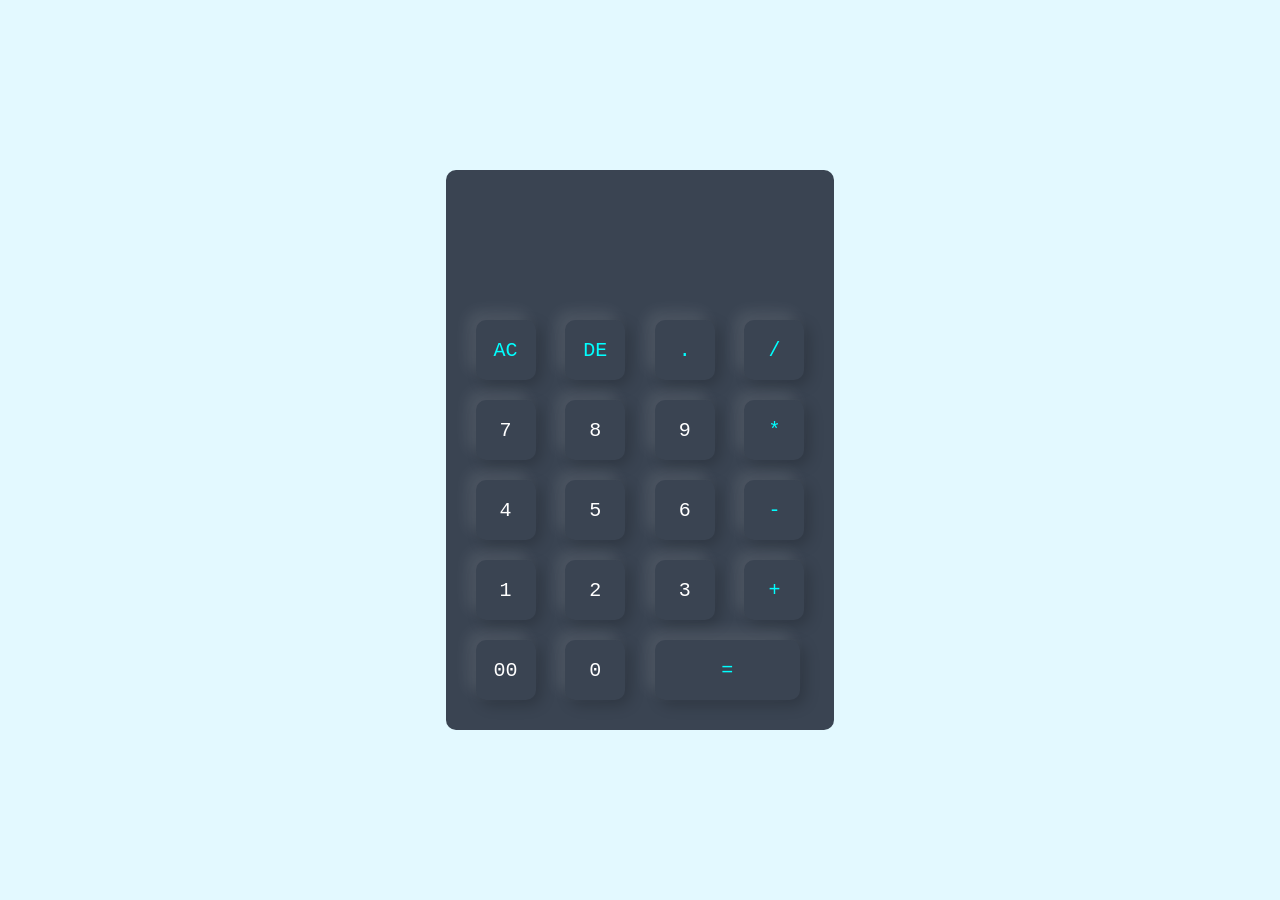
<file: calculator/index.html>
<!DOCTYPE html>
<html lang="en">
<head>
    <meta charset="UTF-8">
    <meta http-equiv="X-UA-Compatible" content="IE=edge">
    <meta name="viewport" content="width=device-width, initial-scale=1.0">
    <title>Cal using js</title>
    <link rel="stylesheet" href="style.css">

</head>
<body>
    <div class="container">
        <div class="calculator">
            <form >
                <div class="display">
                    <input type="text" name="display">

                </div>
                <div>
                    <input type="button" value="AC" onclick="display.value = '' " class="operator">
                    <input type="button" value="DE" onclick="display.value = display.value.toString().slice(0,-1)" class="operator">
                    <input type="button" value="." onclick="display.value += '.' " class="operator">
                    <input type="button" value="/" onclick="display.value += '/' " class="operator">
                </div>
                <div>
                    <input type="button" value="7" onclick="display.value += '7' ">
                    <input type="button" value="8" onclick="display.value += '8' ">
                    <input type="button" value="9" onclick="display.value += '9' ">
                    <input type="button" value="*" onclick="display.value += '*' " class="operator">
                </div>
                <div>
                    <input type="button" value="4" onclick="display.value += '4' ">
                    <input type="button" value="5" onclick="display.value += '5' ">
                    <input type="button" value="6" onclick="display.value += '6' ">
                    <input type="button" value="-" onclick="display.value += '-' " class="operator">
                </div>
                <div>
                    <input type="button" value="1" onclick="display.value += '1' ">
                    <input type="button" value="2" onclick="display.value += '2' ">
                    <input type="button" value="3" onclick="display.value += '3' ">
                    <input type="button" value="+" onclick="display.value += '+' " class="operator">
                </div>
                <div>
                    <input type="button" value="00" onclick="display.value += '00' ">
                    <input type="button" value="0" onclick="display.value += '0' ">
                    <input type="button" value="=" onclick="display.value = eval(display.value)" class="equal operator">
                    
                </div>
            </form>
        </div>
    </div>
</body>
</html>
</file>
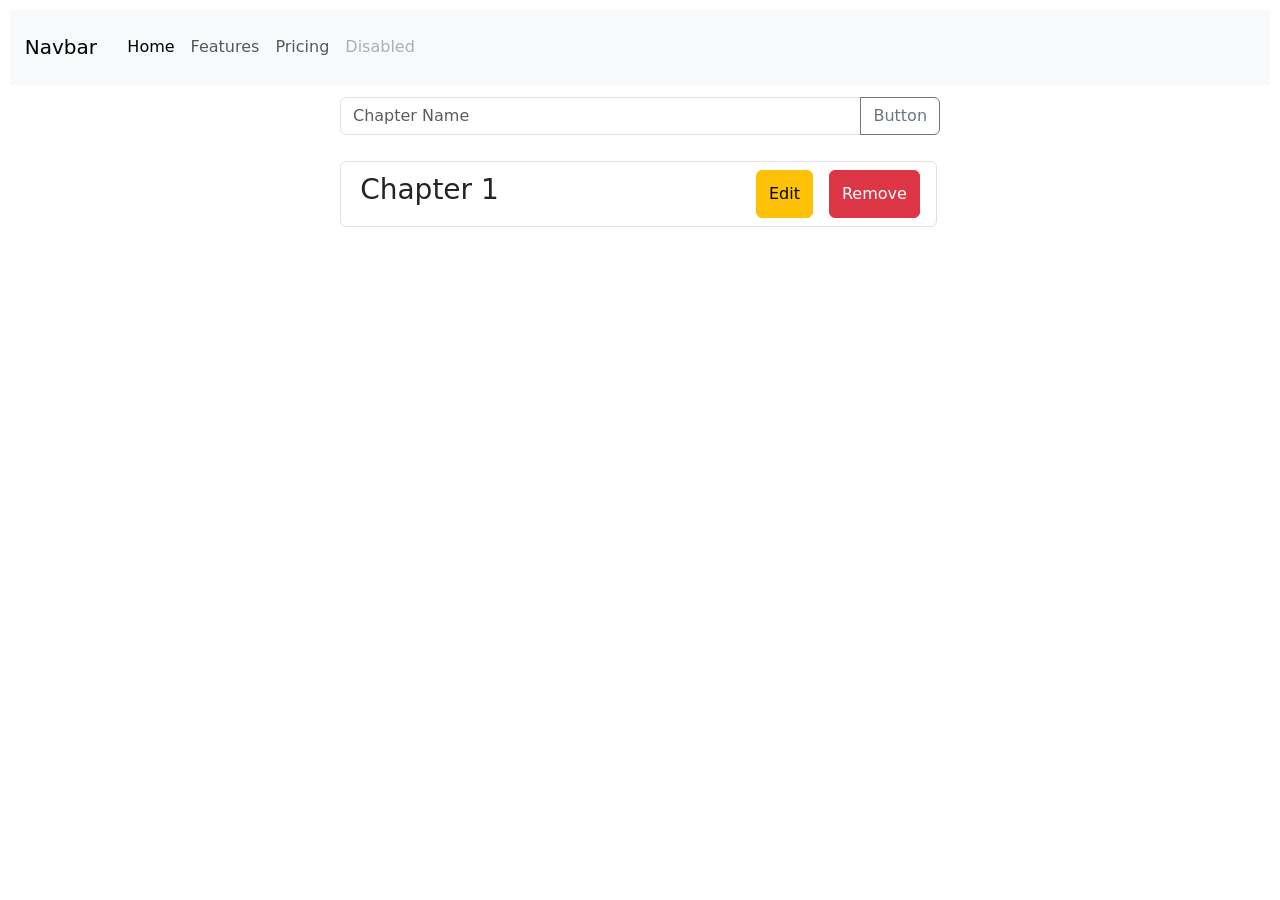
<file: Crud app/index.html>
<!DOCTYPE html>
<html lang="en">

<head>
    <meta charset="UTF-8">
    <meta name="viewport" content="width=device-width, initial-scale=1.0">
    <link href="https://cdn.jsdelivr.net/npm/bootstrap@5.0.2/dist/css/bootstrap.min.css" rel="stylesheet"
        integrity="sha384-EVSTQN3/azprG1Anm3QDgpJLIm9Nao0Yz1ztcQTwFspd3yD65VohhpuuCOmLASjC" crossorigin="anonymous">
    <style>
        * {
            padding: 0.25vw;
        }
    </style>
    <title>CRUD OPERATION</title>
</head>

<body>
    <!--   C - CREATE 
            R - READ
            U - UPDATE 
            D - DELETE  -->

    <header>
        <nav class="navbar navbar-expand-lg navbar-light bg-light">
            <div class="container-fluid">
                <a class="navbar-brand" href="#">Navbar</a>
                <button class="navbar-toggler" type="button" data-bs-toggle="collapse"
                    data-bs-target="#navbarNavAltMarkup" aria-controls="navbarNavAltMarkup" aria-expanded="false"
                    aria-label="Toggle navigation">
                    <span class="navbar-toggler-icon"></span>
                </button>
                <div class="collapse navbar-collapse" id="navbarNavAltMarkup">
                    <div class="navbar-nav">
                        <a class="nav-link active" aria-current="page" href="#">Home</a>
                        <a class="nav-link" href="#">Features</a>
                        <a class="nav-link" href="#">Pricing</a>
                        <a class="nav-link disabled" href="#" tabindex="-1" aria-disabled="true">Disabled</a>
                    </div>
                </div>
            </div>
        </nav>
    </header>
    <main>
        <div class="container col-6">
            <div class="input-group mb-3">
                <input type="text" class="form-control" placeholder="Chapter Name" aria-label="Recipient's username"
                    aria-describedby="button-addon2">
                <button id="add_btn" class="btn btn-outline-secondary" type="button" id="button-addon2">Button</button>
            </div>
            <div id="list">
                <ul id="parentList" class="list-group">
                    <li class="list-group-item d-flex justify-content-between">
                        <h3 class="flex-grow-1">Chapter 1</h3>
                        <button id="edit_btn" class="btn btn-warning mx-3" onclick="editChapter(this)"">Edit</button>
                        <button id=" remove_btn" class="btn btn-danger" onclick="removeChapter(this)">Remove</button>

                    </li>

                    <!-- <li class="list-group-item">A second item</li>
                    <li class="list-group-item">A third item</li>
                    <li class="list-group-item">A fourth item</li>
                    <li class="list-group-item">And a fifth one</li> -->
                </ul>
            </div>

        </div>


    </main>

    <script>
        let addBtn = document.getElementById('add_btn')
        addBtn.addEventListener('click', addChapter)
        let parentList = document.getElementById('parentList')
        function addChapter(e) {
            if (parentList.children[0].className == "emptyMsg") {
                parentList.children[0].remove()
            }

            let currentBtn = e.currentTarget
            let currentInput = currentBtn.previousElementSibling
            console.log(currentInput.value)
            let currentChapterName = currentInput.value

            let newLi = document.createElement('li')
            //newLi.classList.add('list-group-item')
            newLi.className = "list-group-item d-flex justify-content-between"
            newLi.innerHTML = `<h3 class="flex-grow-1"> ${currentChapterName} </h3> 
                        <button id="edit_btn" class="btn btn-warning mx-3">Edit</button>
                        <button id="remove_btn" class="btn btn-danger" onclick="removeChapter(this)">Remove</button>`

            // let parentList = document.getElementById('parentList')
            parentList.appendChild(newLi)


        }

        let removeBtn = document.getElementById('remove_btn')
        removeBtn.addEventListener('click', removeChapter)
        function removeChapter(currElement) {
            currElement.parentElement.remove()
            // let removeLi = document.removeChild('parentList')
            if (parentList.children.length <= 0) {
                let newEmptyMsg = document.createElement("h3")
                newEmptyMsg.classList.add("emptyMsg")
                newEmptyMsg.textContent = "Nothing is here , please add something"
                parentList.appendChild(newEmptyMsg)

            }

        }

        function editChapter(currElement) {
            if (currElement.textContent == "Done") {
                    currElement.textContent = "Edit"
                    let currentChapterName = currElement.previousElementSibling.value
                    let currHeading  = document.createElement("h3")
                    currHeading.className = "flex-grow-1"
                    currHeading.textContent = currentChapterName
                    currElement.parentElement.replaceChild(currHeading, currElement.previousElementSibling)


            } else {
                currElement.textContent = "Done"

                let currentChapterName = currElement.previousElementSibling.textContent
                let currInput = document.createElement('input')
                currInput.type = "text"
                currInput.placeholder = "ChapterName"
                currInput.className = "form-control"
                currInput.value = currentChapterName

                currElement.parentElement.replaceChild(currInput, currElement.previousElementSibling)
            }


        }


    </script>
</body>

</html>
</file>
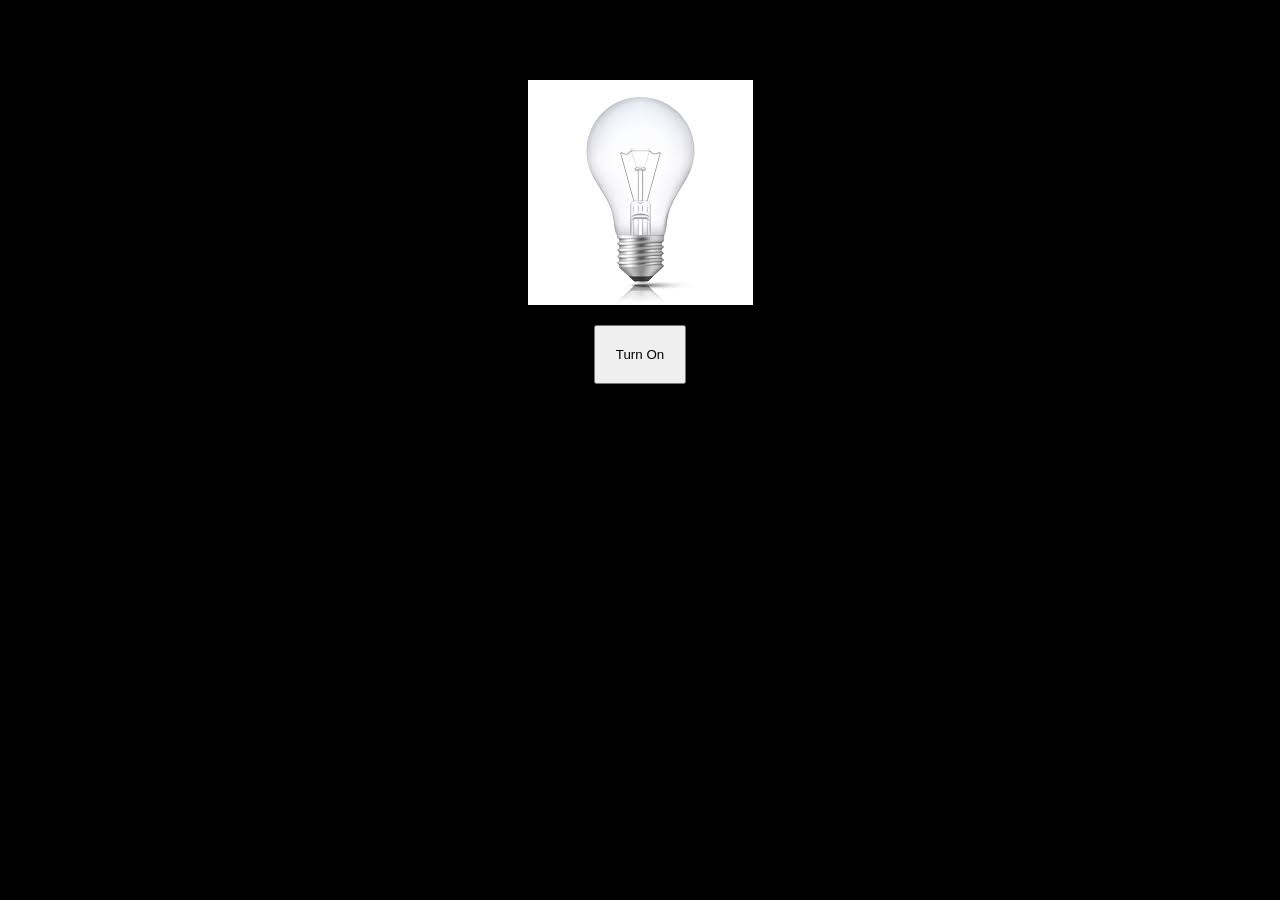
<file: switch bulb/index.html>
<!DOCTYPE html>
<html lang="en">
<head>
    <meta charset="UTF-8">
    <meta name="viewport" content="width=device-width, initial-scale=1.0">
    <title>Switching bulb</title>
    <style>
        *{
            display: block;
            margin-left: auto;
            margin-right: auto;

        }
    </style>
</head>
<body style="background-color: black;">
    
        <img id="bulb" src="switched off.jpeg" alt="">
        <button id="toggleBtn" style="padding: 20px; margin-top: 20px;">Turn On</button>


    <script>
        let btn = document.getElementById('toggleBtn')
        let bulb = document.getElementById('bulb')

        btn.addEventListener('click',toggleBulb)
        function toggleBulb(e){
            if(btn.textContent.includes('On')){
                bulb.src = "switched on.jpeg"
                btn.textContent = "Turn off"
            }else{
                bulb.src = "switched off.jpeg"
                btn.textContent = "Turn on"
            }
          
        }
    </script>
</body>
</html>
</file>
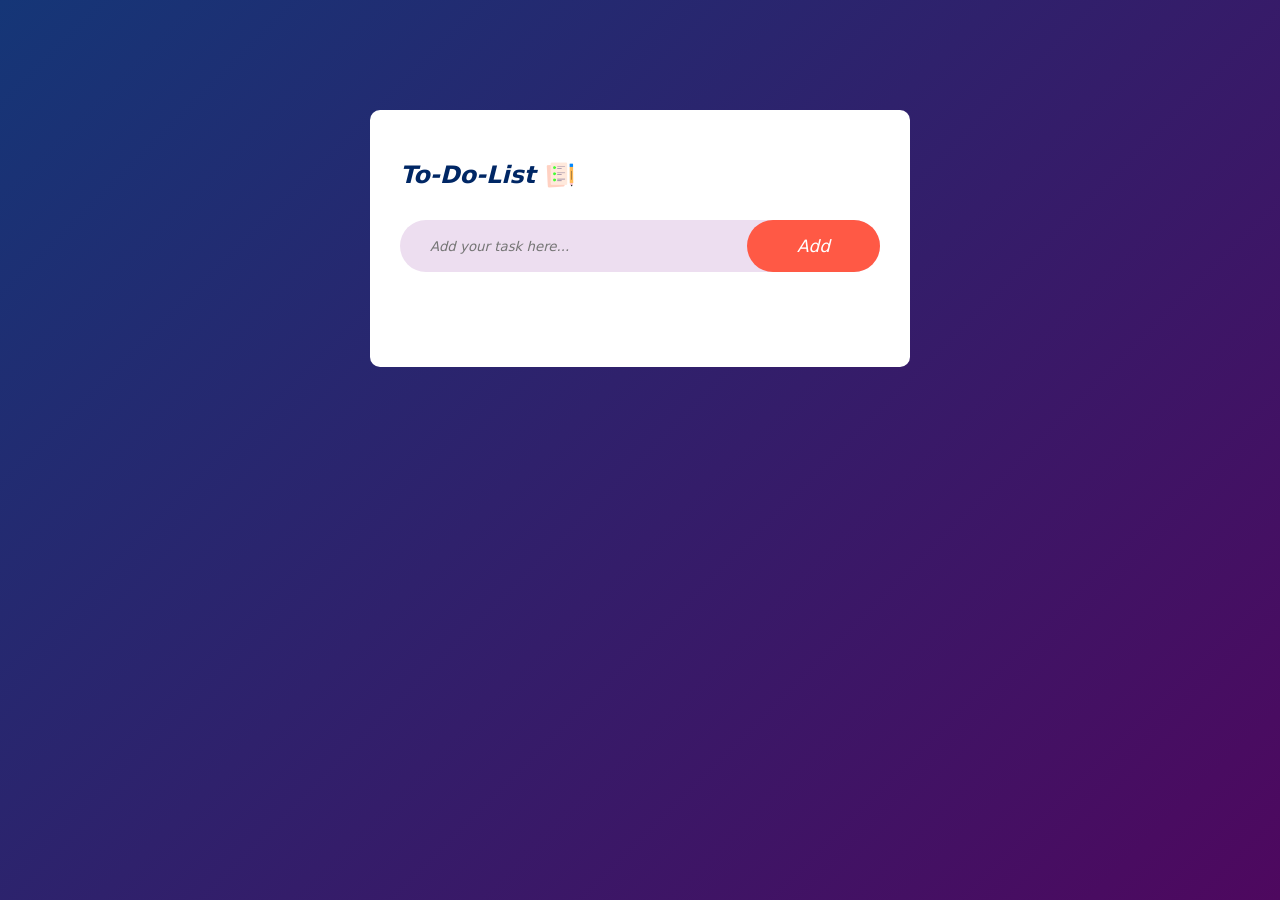
<file: To-Do-List/index.html>
<!DOCTYPE html>
<html lang="en">

<head>
    <meta charset="UTF-8">
    <meta http-equiv="X-UA-Compatible" content="IE=edge">
    <meta name="viewport" content="width=device-width, initial-scale=1.0">
    <title>To Do List</title>
    <link rel="stylesheet" href="style.css">

</head>

<body>
    <div class="container">
        <div class="todo-app">
            <h2>To-Do-List <img src="images/icon.png" alt="xxx"></h2>
            <div class="row">
                <input type="text" id="input-box" placeholder="Add your task here...">
                <button onclick="addTask()"> Add </button>
            </div>
            <ul id="list-container">

                <!-- <li class="checked">Task 1</li>
              <li>Task 2</li>
              <li>Task 3</li> -->
            </ul>
        </div>
    </div>

</body>
<script src="script.js"></script>

</html>
</file>
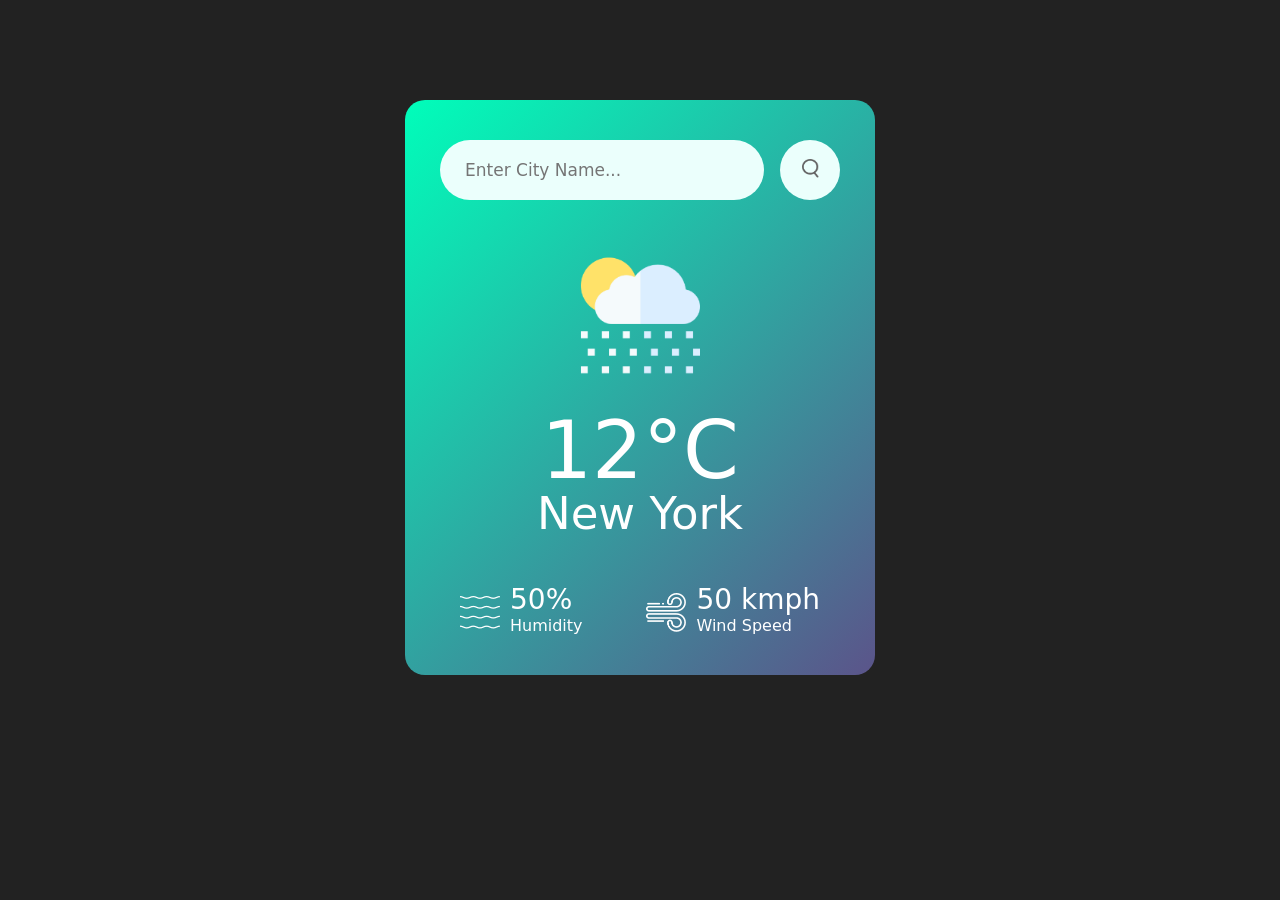
<file: Weather App/index.html>
<!DOCTYPE html>
<html lang="en">

<head>
    <meta charset="UTF-8">
    <meta http-equiv="X-UA-Compatible" content="IE=edge">
    <meta name="viewport" content="width=device-width, initial-scale=1.0">
    <title>Weather App</title>
    <link rel="stylesheet" href="style.css">
</head>

<body>
    <div class="card">
        <div class="search">
            <input type="text" placeholder="Enter City Name..." spellcheck="false">
            <button><img src="images/search.png"></button>
        </div>
        <div class="weather">
            <img src="images/rain.png" class="weather-icon">
            <h1 class="temp">12°C</h1>
            <h2 class="city">New York</h2>
            <div class="details">
                <div class="col">
                    <img src="images/humidity.png">
                    <div>
                        <p class="humidity">50%</p>
                        <p>Humidity</p>
                    </div>
                </div>
                <div class="col">
                    <img src="images/wind.png">
                    <div>
                        <p class="wind">50 kmph</p>
                        <p>Wind Speed</p>
                    </div>
                </div>
            </div>
        </div>

    </div>
</body>
<script>
    const apiKey = "013b94bd597ea3ad7484ebd0aea4f6d8"
    const apiUrl = "https://api.openweathermap.org/data/2.5/weather?&units=metric&q=";

    const searchBox = document.querySelector(".search input");
    const searchBtn = document.querySelector(".search button");
    const weatherIcon = document.querySelector(".weather-icon");

    async function checkWeather(city) {
        const response = await fetch(apiUrl + city + ` &appid=${apiKey}`);
        var data = await response.json();
        console.log(data);

        document.querySelector(".city").innerHTML = data.name;
        document.querySelector(".temp").innerHTML = Math.round(data.main.temp) + "°C";
        document.querySelector(".humidity").innerHTML = data.main.humidity + "%";
        document.querySelector(".wind").innerHTML = data.wind.speed + " Kmph";

        if (data.weather[0].main == "Clouds") {
            weatherIcon.src = "images/clouds.png";

        } else if (data.weather[0].main == "Clear") {
            weatherIcon.src = "images/clear.png";

        } else if (data.weather[0].main == "Drizzle") {
            weatherIcon.src = "images/drizzle.png";

        } else if (data.weather[0].main == "Mist") {
            weatherIcon.src = "images/mist.png";

        } else if (data.weather[0].main == "Rain") {
            weatherIcon.src = "images/rain.png";

        } else if (data.weather[0].main == "Snow") {
            weatherIcon.src = "images/snow.png";

        }
    }
    searchBtn.addEventListener("click", () => {
        checkWeather(searchBox.value);

    })


</script>

</html>
</file>
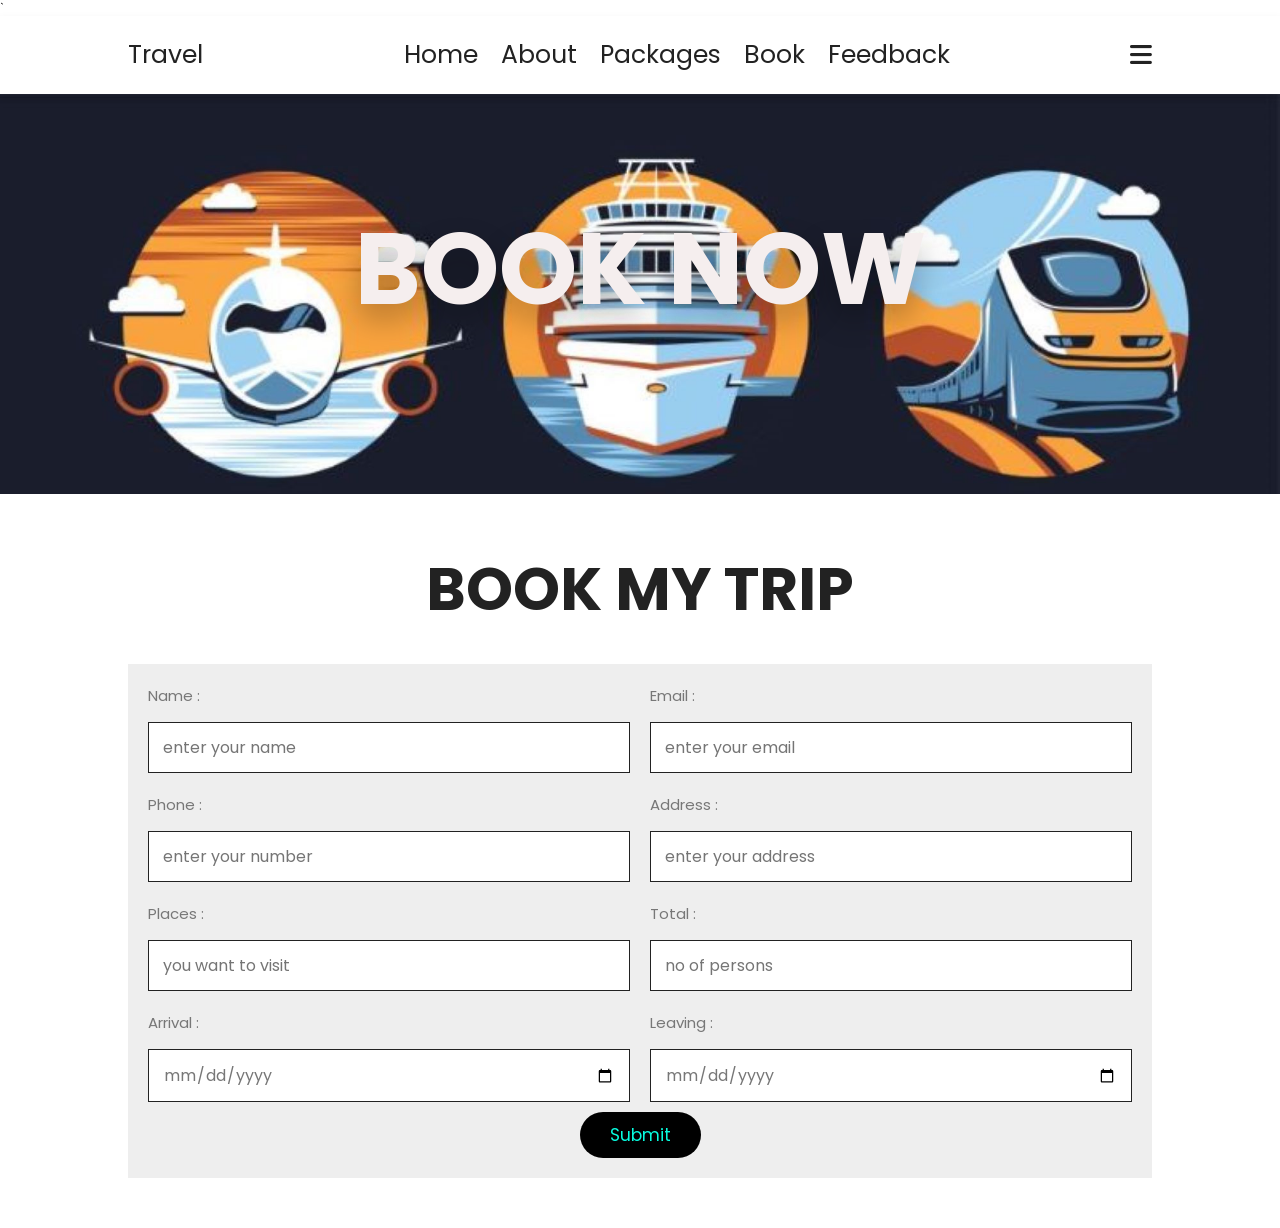
<file: GoGlobal/Goglobal-main/book.html>
<!DOCTYPE html>
<html lang="en">

<head>
    <meta charset="UTF-8">
    <meta http-equiv="X-UA-Compatible" content="IE=edge">
    <meta name="viewport" content="width=device-width, initial-scale=1.0">
    <title>book</title>
    <link rel="stylesheet" href="https://cdn.jsdelivr.net/npm/swiper@8/swiper-bundle.min.css" />

    <link rel="stylesheet" href="https://cdnjs.cloudflare.com/ajax/libs/font-awesome/6.2.0/css/all.min.css">
    <link rel="stylesheet" href="css/style.css">

</head>`

<body>
    <section class="header">

        <a href="home.html" class="logo">Travel</a>
        <nav class="navbar">
            <a href="home.html">home</a>
            <a href="about.html">about</a>
            <a href="packages.html">packages</a>
            <a href="book.html">book</a>
            <a href="feedback.html">feedback</a>
        </nav>
        <div id="menu-btn" class="fas fa-bars"></div>
    </section>
    <div class="heading" style="background:url(img/69.jpg) no-repeat">
        <h1>Book now</h1>
                
    </div>
    <section class="booking">

        <h1 class="heading-title">Book My Trip</h1>
        <form action="book_form.php" method="post" class="book-form">
        <div class="flex">
            <div class="inputBox">
                <span>name :</span>
                <input type="text" placeholder="enter your name" name="name" required>
            </div>
            <div class="inputBox">
                <span>email :</span>
                <input type="email" placeholder="enter your email" name="email" required>
            </div>
            <div class="inputBox">
                <span>phone :</span>
                <input type="number" placeholder="enter your number" name="phone" required>
            </div>
            <div class="inputBox">
                <span>address :</span>
                <input type="text" placeholder="enter your address" name="address">
            </div>
            <div class="inputBox">
                <span> places :</span>
                <input type="text" placeholder="you want to visit" name="location">
            </div>
            <div class="inputBox">
                <span>Total :</span>
                <input type="number" placeholder="no of persons" name="guests">
            </div>
            <div class="inputBox">
                <span>Arrival :</span>
                <input type="date"  name="Arrival">
            </div>
            <div class="inputBox">
                <span>Leaving :</span>
                <input type="date" name="Leaving">
            </div>
        </div>
       <div class="abcd"><input type="Submit" value="submit" class="btn" name="send"></div>


    </form>
    </section>


    <script src="https://cdn.jsdelivr.net/npm/swiper@8/swiper-bundle.min.js"></script>


    <script src="js/script.js"></script>

    
    </body>
    </html>
</file>
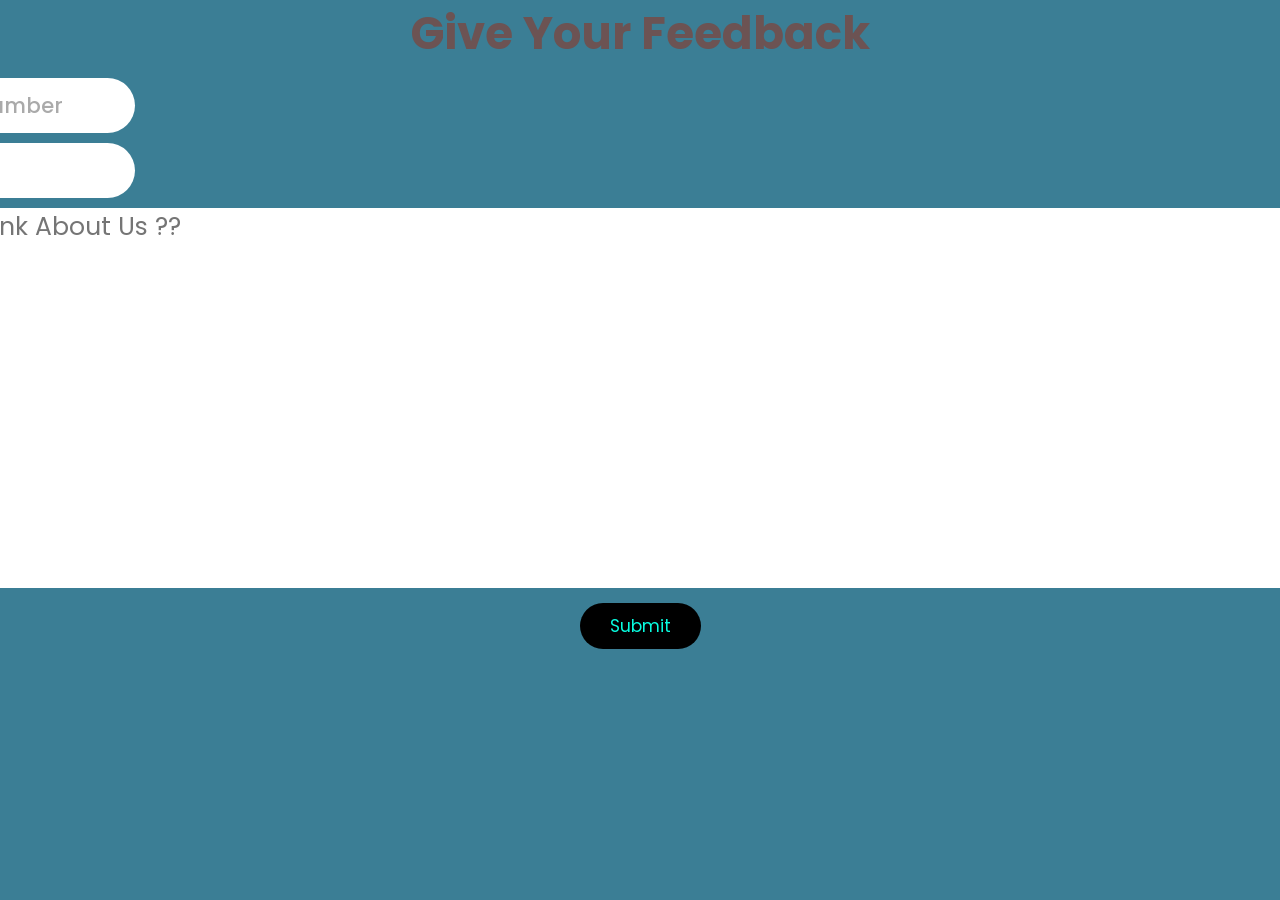
<file: GoGlobal/Goglobal-main/feedback.html>
<!DOCTYPE html>
<html lang="en">

<head>
    <meta charset="UTF-8">
    <meta http-equiv="X-UA-Compatible" content="IE=edge">
    <meta name="viewport" content="width=device-width, initial-scale=1.0">
    <title>home</title>
    <link rel="stylesheet" href="https://cdn.jsdelivr.net/npm/swiper@8/swiper-bundle.min.css" />

    <link rel="stylesheet" href="https://cdnjs.cloudflare.com/ajax/libs/font-awesome/6.2.0/css/all.min.css">
    <link rel="stylesheet" href="css/style.css">

</head>
<body1>
<div class="container1">
    <h1>give your feedback</h1>
<div class="feedback-co">
<div class="input-feild">
    <i class="fas fa-phone"></i>
    <input type="number" placeholder="contact number" name="phone">
</div>
<div class="input-feild">
    <i class="fas fa-envelope"></i>
    <input type = "email" placeholder = "email">
</div>


<textarea cols="75" rows="10" placeholder="What you think about us ??"></textarea>


<input type="submit" href="#" value= "submit" class="btn">
</div>
</div>
</body1>
</file>
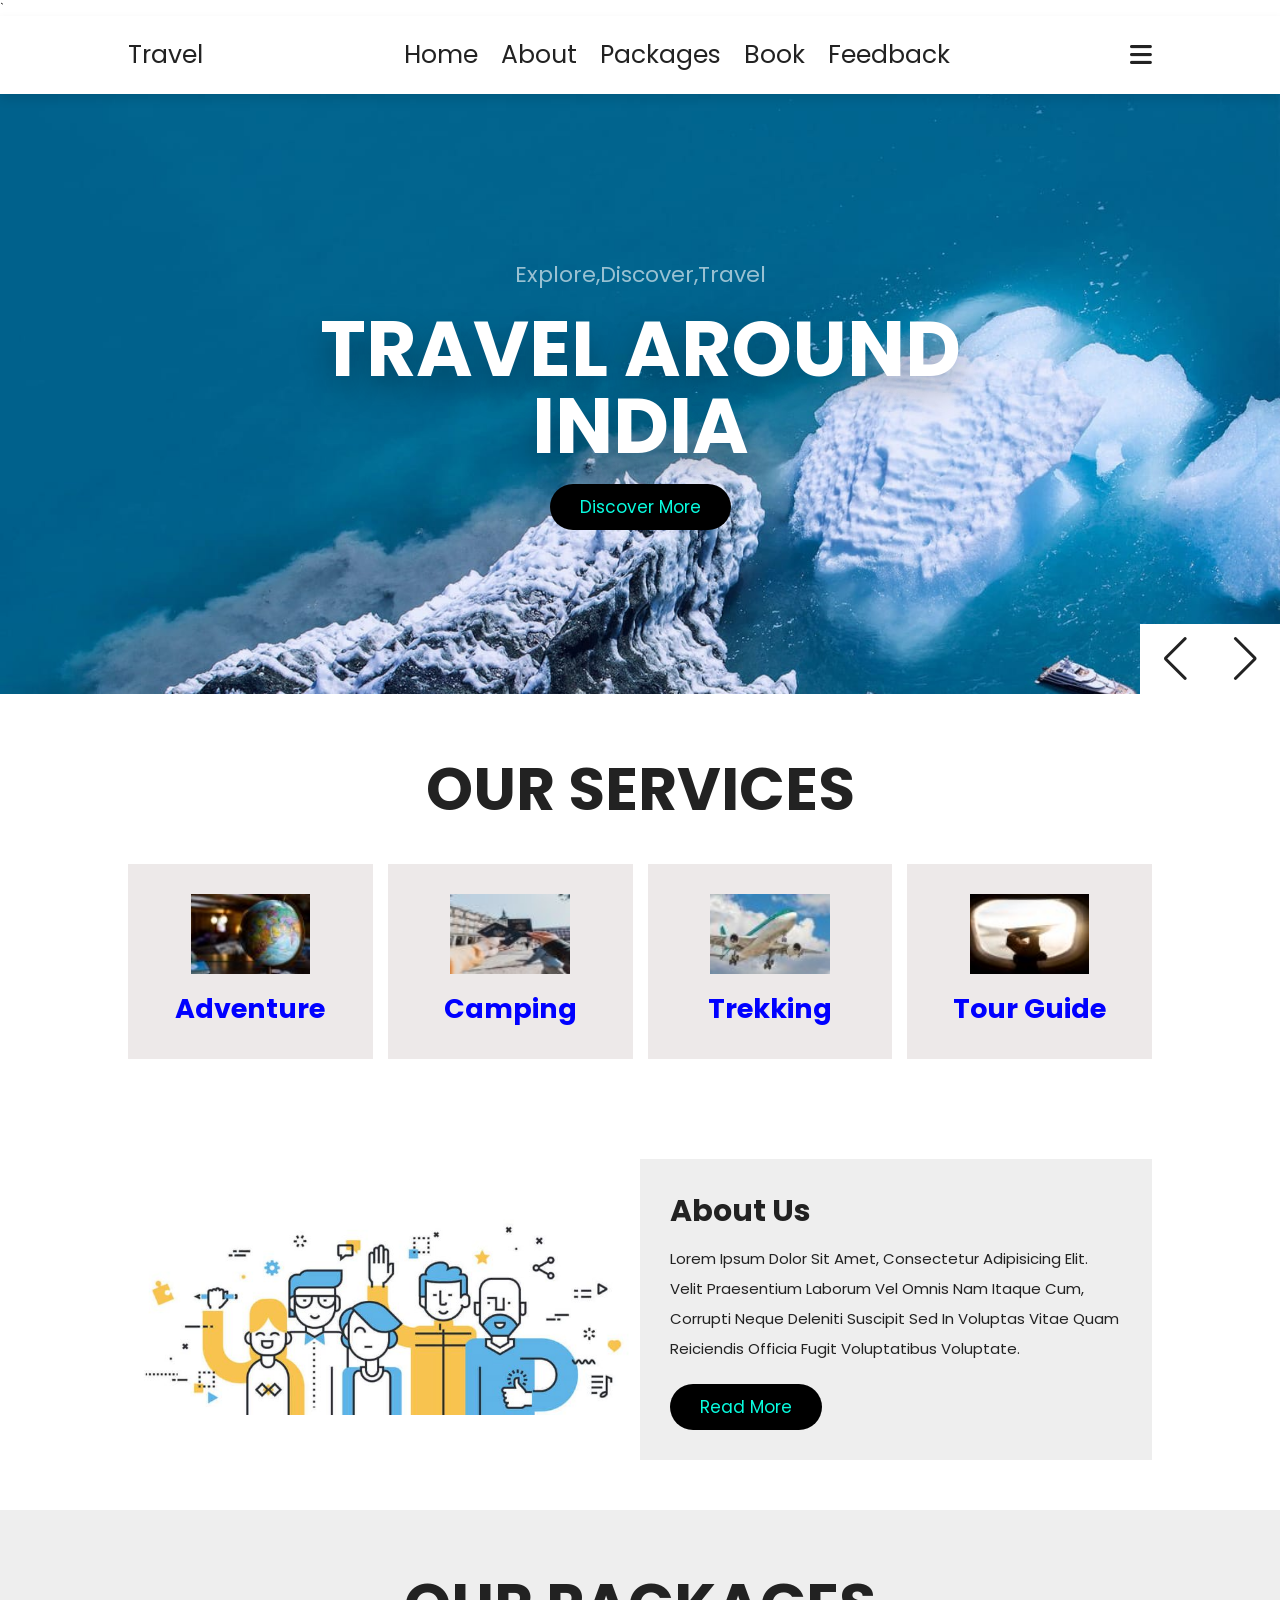
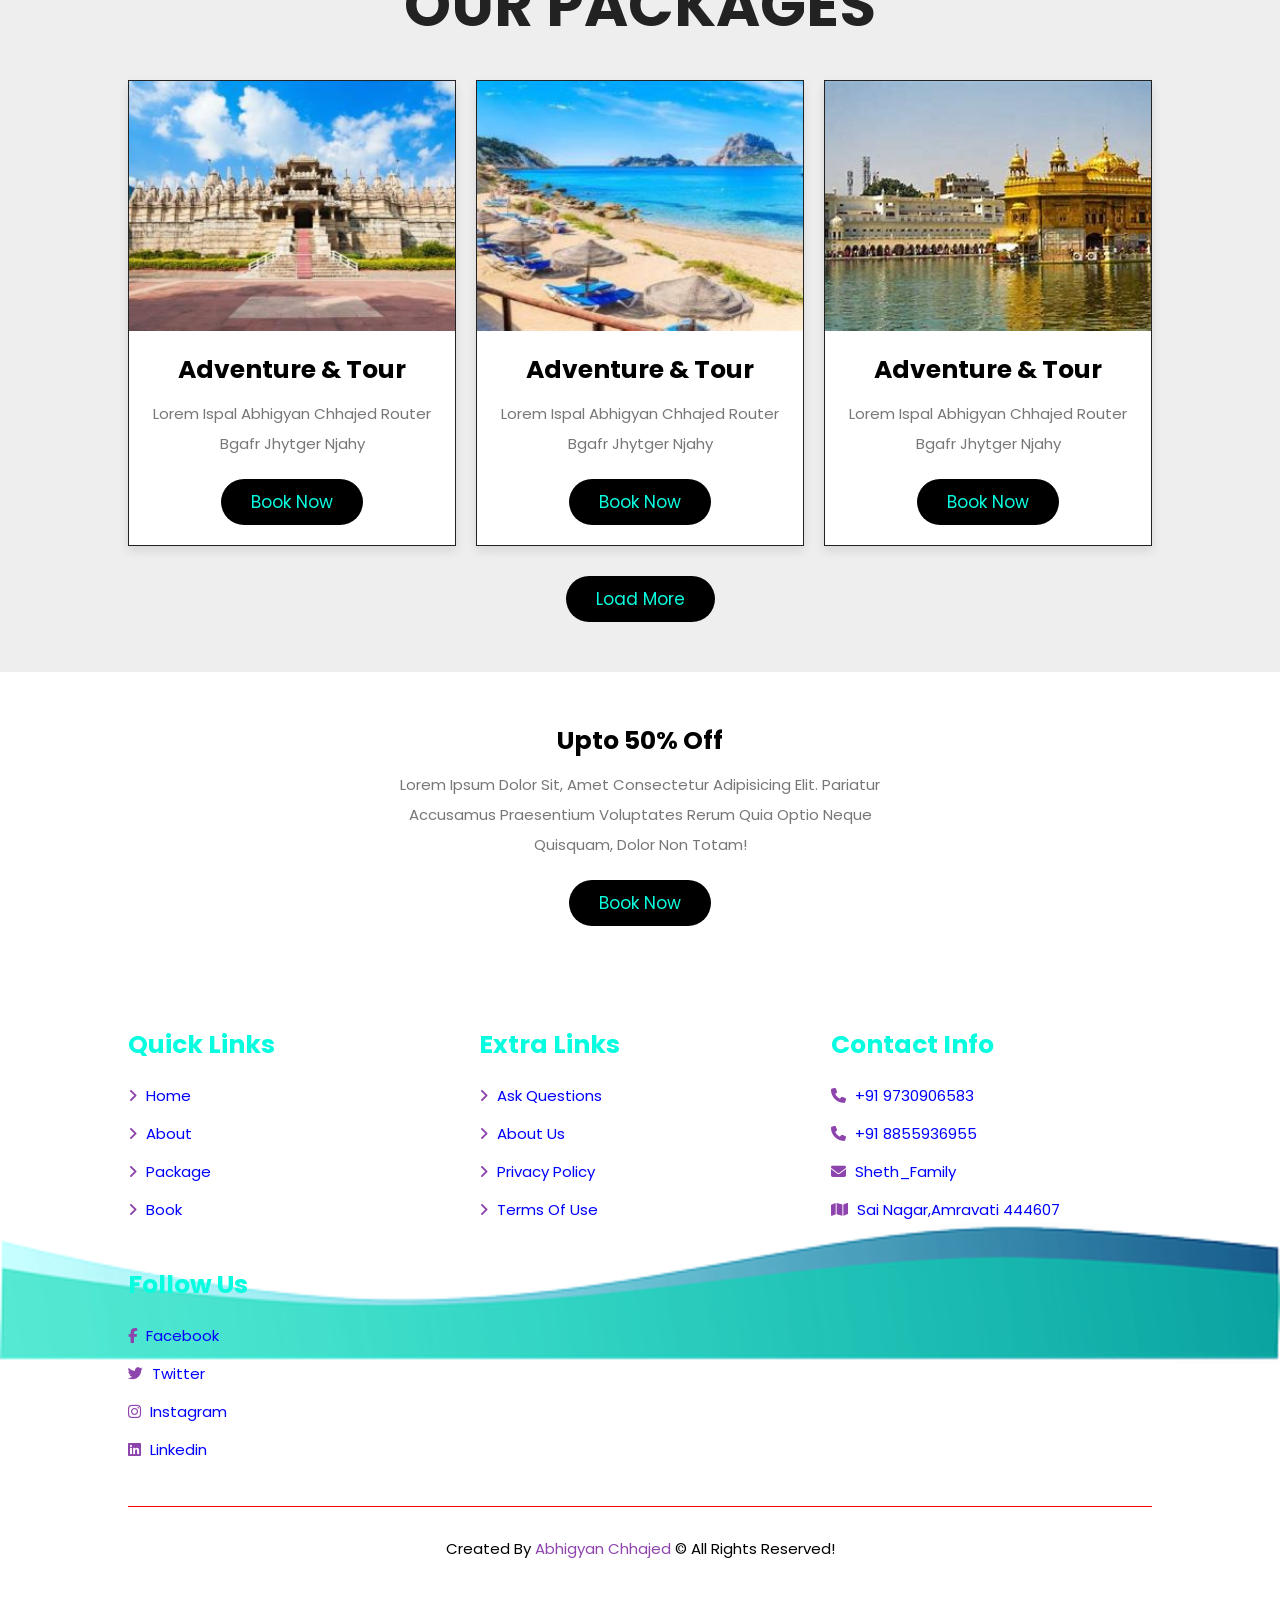
<file: GoGlobal/Goglobal-main/home.html>
<!DOCTYPE html>
<html lang="en">

<head>
    <meta charset="UTF-8">
    <meta http-equiv="X-UA-Compatible" content="IE=edge">
    <meta name="viewport" content="width=device-width, initial-scale=1.0">
    <title>home</title>
    <link rel="stylesheet" href="https://cdn.jsdelivr.net/npm/swiper@8/swiper-bundle.min.css" />

    <link rel="stylesheet" href="https://cdnjs.cloudflare.com/ajax/libs/font-awesome/6.2.0/css/all.min.css">
    <link rel="stylesheet" href="css/style.css">

</head>`

<body>
    <section class="header">

        <a href="home.html" class="logo">Travel</a>
        <nav class="navbar">
            <a href="home.html">home</a>
            <a href="about.html">about</a>
            <a href="packages.php">packages</a>
            <a href="book.html">book</a>
            <a href="feedback.html">feedback</a>
        </nav>
        <div id="menu-btn" class="fas fa-bars"></div>
    </section>

<section class="home">
    <div class=" swiper home-slider">
        <div class="swiper-wrapper">
            <div class="swiper-slide slide" style="background:url(img/101.jpg) no-repeat  ">
            <div class="content">
                <span>Explore,Discover,Travel</span>
                <h3>Travel Around India</h3>
                <a href="packages.html" class="btn">discover more</a>
            </div>
            </div>
            <div class="swiper-slide slide" style="background:url(img/100.jpg) no-repeat  ">
                <div class="content">
                    <span>Explore,Discover,Travel</span>
                    <h3>Discover new places</h3>
                    <a href="packages.html" class="btn">discover more</a>
                </div>
                </div>
                <div class="swiper-slide slide" style="background:url(img/102.jpg) no-repeat  ">
                    <div class="content">
                        <span>Explore,Discover,Travel</span>
                        <h3>Make your tour worthwhile</h3>
                        <a href="packages.html" class="btn">discover more</a>
                    </div>
                    </div>
        </div>
        <div class="swiper-button-next"></div>
      <div class="swiper-button-prev"></div>
    </div>
</section>


<section class="services">

<h1 class="heading-title">our services</h1>
<div class="box-container">
    <div class="box">
      <img src="img/70.jpg" alt="">
      <h3> adventure</h3> 
    </div>
    <div class="box">
        <img src="img/71.jpg" alt="">
        <h3> camping</h3> 
      </div>
      <div class="box">
        <img src="img/72.jpg" alt="">
        <h3>trekking</h3> 
      </div>
      <div class="box">
        <img src="img/73.jpg" alt="">
        <h3>tour guide</h3>       

      </div>
</div>
</section>


<section class="home-about">
    <div class="image">
        <img src="img/About-us1.jpg" alt="">

    </div>
    <div class="content">
        <h3>about us</h3>
        <p>Lorem ipsum dolor sit amet, consectetur adipisicing elit.
             Velit praesentium laborum vel omnis nam itaque cum, corrupti
              neque deleniti suscipit sed in voluptas vitae quam reiciendis 
              officia fugit voluptatibus voluptate.</p>
              <a href="about.html" class="btn">read more</a>
    </div>
</section>

<section class="home-packages">

    <h1 class="heading-title"> our packages </h1>
    

    <div class="box-container">
        <div class="box">
            <div class="image">
                <img src="img/200.jpg" alt="">
            </div>
            <div class="content">
                <h3>adventure & tour</h3>
                <p> lorem ispal abhigyan chhajed router bgafr jhytger njahy </p>
                <a href="book.html" class="btn">Book now</a>
            </div>
        </div>
        <div class="box">
            <div class="image">
                <img src="img/800.jpg" alt="">
            </div>
            <div class="content">
                <h3>adventure & tour</h3>
                <p> lorem ispal abhigyan chhajed router bgafr jhytger njahy </p>
                <a href="book.html" class="btn">Book now</a>
            </div>
        </div>
        <div class="box">
            <div class="image">
                <img src="img/500.jpg" alt="">
            </div>
            <div class="content">
                <h3>adventure & tour</h3>
                <p> lorem ispal abhigyan chhajed router bgafr jhytger njahy </p>
                <a href="book.html" class="btn">Book now</a>
            </div>
        </div>
    </div>
    <div class="load-more"> <a href="packages.html" class="btn">load more</a></div>                                                    

</section>

<section class="home-offer">
    <div class="content">
        <h1>upto 50% off</h1>
        <p>Lorem ipsum dolor sit, amet consectetur adipisicing elit. Pariatur accusamus 
            praesentium voluptates rerum quia optio neque quisquam, dolor non totam!</p>
            <a href="book.html" class="btn">Book now</a>
    </div>
</section>












<section class="footer">

<div class="box-container">

   <div class="box">
      <h3>quick links</h3>
      <a href="home.html"> <i class="fas fa-angle-right"></i> home</a>
      <a href="about.html"> <i class="fas fa-angle-right"></i> about</a>
      <a href="package.html"> <i class="fas fa-angle-right"></i> package</a>
      <a href="book.html"> <i class="fas fa-angle-right"></i> book</a>
   </div>

   <div class="box">
      <h3>extra links</h3>
      <a href="#"> <i class="fas fa-angle-right"></i> ask questions</a>
      <a href="#"> <i class="fas fa-angle-right"></i> about us</a>
      <a href="#"> <i class="fas fa-angle-right"></i> privacy policy</a>
      <a href="#"> <i class="fas fa-angle-right"></i> terms of use</a>
   </div>

   <div class="box">
      <h3>contact info</h3>
      <a href="#"> <i class="fas fa-phone"></i> +91 9730906583 </a>
      <a href="#"> <i class="fas fa-phone"></i> +91 8855936955</a>
      <a href="#"> <i class="fas fa-envelope"></i> Sheth_Family </a>
      <a href="#"> <i class="fas fa-map"></i> Sai Nagar,Amravati 444607 </a>
   </div>

   <div class="box">
      <h3>follow us</h3>
      <a href="#"> <i class="fab fa-facebook-f"></i> facebook </a>
      <a href="#"> <i class="fab fa-twitter"></i> twitter </a>
      <a href="#"> <i class="fab fa-instagram"></i> instagram </a>
      <a href="#"> <i class="fab fa-linkedin"></i> linkedin </a>
   </div>

</div>

<div class="credit"> created by <span>Abhigyan chhajed</span> &#169 all rights reserved! </div>

</section>  











    <script src="https://cdn.jsdelivr.net/npm/swiper@8/swiper-bundle.min.js"></script>


    <script src="js/script.js"></script>
</body>

</html>
</file>
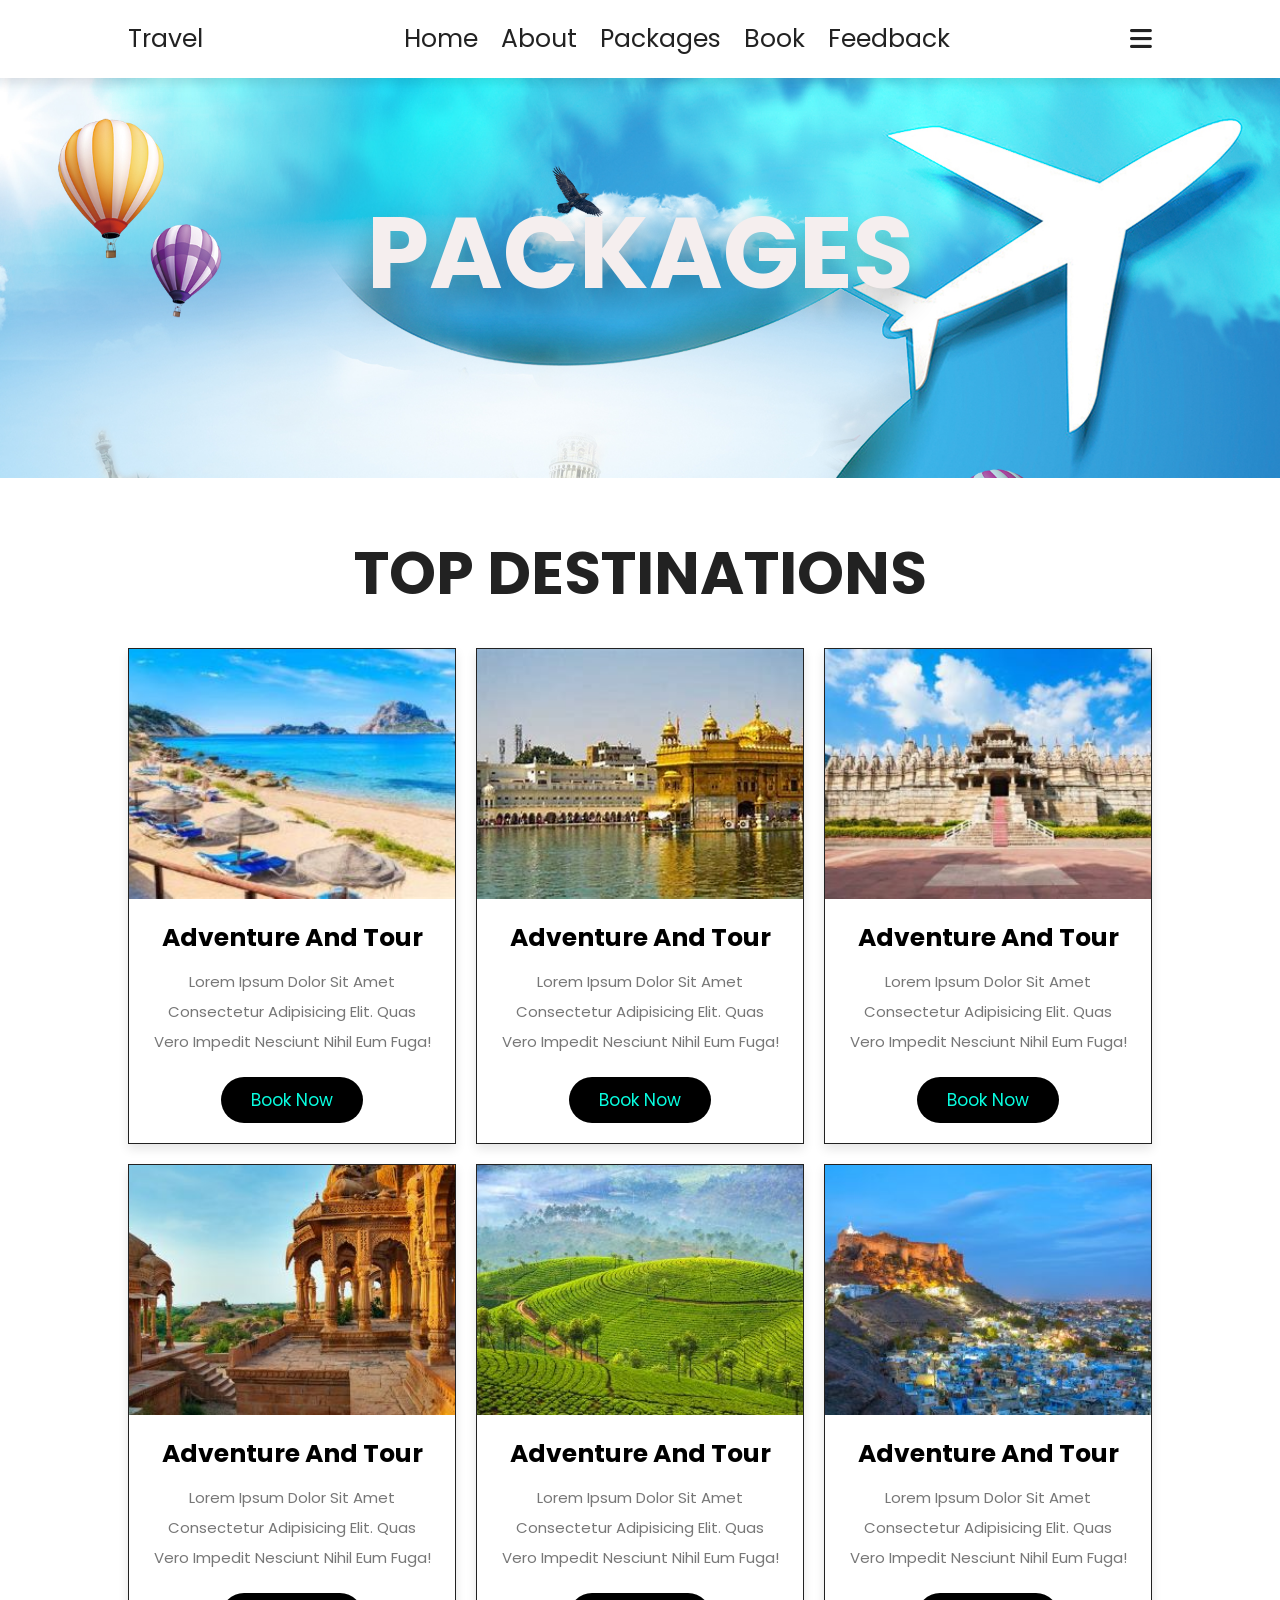
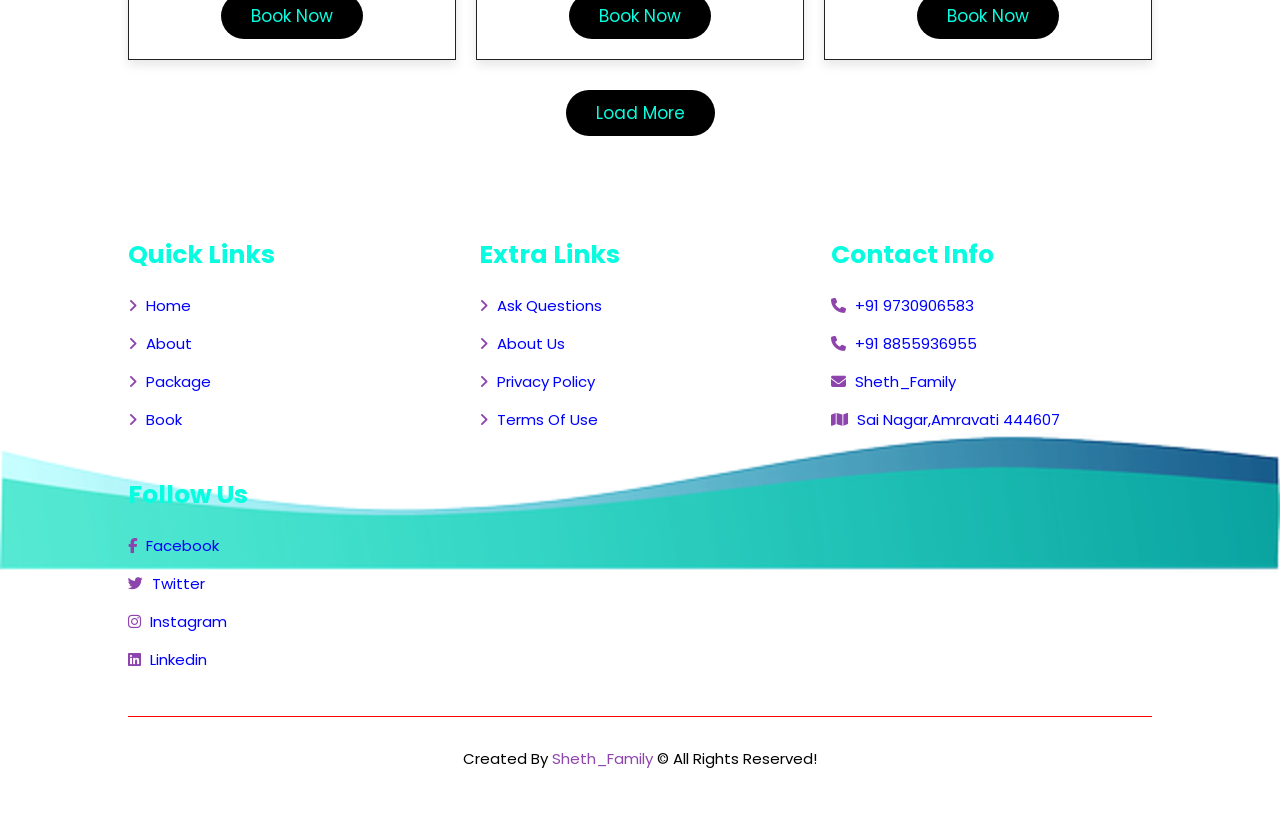
<file: GoGlobal/Goglobal-main/packages.html>
<!DOCTYPE html>
<html lang="en">

<head>
    <meta charset="UTF-8">
    <meta http-equiv="X-UA-Compatible" content="IE=edge">
    <meta name="viewport" content="width=device-width, initial-scale=1.0">
    <title>package</title>
    <link rel="stylesheet" href="https://cdn.jsdelivr.net/npm/swiper@8/swiper-bundle.min.css" />

    <link rel="stylesheet" href="https://cdnjs.cloudflare.com/ajax/libs/font-awesome/6.2.0/css/all.min.css">
    <link rel="stylesheet" href="css/style.css">

</head>

<body>
    <section class="header">

        <a href="home.html" class="logo">Travel</a>
        <nav class="navbar">
            <a href="home.html">home</a>
            <a href="about.html">about</a>
            <a href="packages.html">packages</a>
            <a href="book.html">book</a>
            <a href="feedback.html">feedback</a>
        </nav>
        <div id="menu-btn" class="fas fa-bars"></div>
    </section>

    <div class="heading" style="background: url(img/3.jpg) no-repeat">
        <h1>packages</h1>
    </div>
    <section class="packages">
        <h1 class="heading-title">Top destinations</h1>
        <div class="box-container">
            <div class="box">
                <div class="image">
                    <img src="img/800.jpg" alt="">
                </div>
                <div class="content">
                    <h3>adventure and tour</h3>
                    <p>Lorem ipsum dolor sit amet consectetur adipisicing elit. Quas vero impedit nesciunt nihil eum fuga!</p>
                     <a href="book.html" class="btn"> book now</a>                
                </div>
            </div>
            <div class="box">
                <div class="image">
                    <img src="img/500.jpg" alt="">
                </div>
                <div class="content">
                    <h3>adventure and  tour</h3>
                    <p>Lorem ipsum dolor sit amet consectetur adipisicing elit. Quas vero impedit nesciunt nihil eum fuga!</p>
                     <a href="book.html" class="btn"> book now</a>                
                </div>
            </div>
            <div class="box">
                <div class="image">
                    <img src="img/200.jpg" alt="">
                </div>
                <div class="content">
                    <h3>adventure and tour</h3>
                    <p>Lorem ipsum dolor sit amet consectetur adipisicing elit. Quas vero impedit nesciunt nihil eum fuga!</p>
                     <a href="book.html" class="btn"> book now</a>                
                </div>
            </div>
            <div class="box">
                <div class="image">
                    <img src="img/300.jpg" alt="">
                </div>
                <div class="content">
                    <h3>adventure and tour</h3>
                    <p>Lorem ipsum dolor sit amet consectetur adipisicing elit. Quas vero impedit nesciunt nihil eum fuga!</p>
                     <a href="book.html" class="btn"> book now</a>                
                </div>
            </div>
            <div class="box">
                <div class="image">
                    <img src="img/400.jpg" alt="">
                </div>
                <div class="content">
                    <h3>adventure and tour</h3>
                    <p>Lorem ipsum dolor sit amet consectetur adipisicing elit. Quas vero impedit nesciunt nihil eum fuga!</p>
                     <a href="book.html" class="btn"> book now</a>                
                </div>
            </div>
            <div class="box">
                <div class="image">
                    <img src="img/600.jpg" alt="">
                </div>
                <div class="content">
                    <h3>adventure and tour</h3>
                    <p>Lorem ipsum dolor sit amet consectetur adipisicing elit. Quas vero impedit nesciunt nihil eum fuga!</p>
                     <a href="book.html" class="btn"> book now</a>                
                </div>
            </div>
            <div class="box">
                <div class="image">
                    <img src="img/700.jpg" alt="">
                </div>
                <div class="content">
                    <h3>adventure and tour</h3>
                    <p>Lorem ipsum dolor sit amet consectetur adipisicing elit. Quas vero impedit nesciunt nihil eum fuga!</p>
                     <a href="book.html" class="btn"> book now</a>                
                </div>
            </div>
            <div class="box">
                <div class="image">
                    <img src="img/900.jpg" alt="">
                </div>
                <div class="content">
                    <h3>adventure and tour</h3>
                    <p>Lorem ipsum dolor sit amet consectetur adipisicing elit. Quas vero impedit nesciunt nihil eum fuga!</p>
                     <a href="book.html" class="btn"> book now</a>                
                </div>
            </div>
            <div class="box">
                <div class="image">
                    <img src="img/1100.jpg" alt="">
                </div>
                <div class="content">
                    <h3>adventure and tour</h3>
                    <p>Lorem ipsum dolor sit amet consectetur adipisicing elit. Quas vero impedit nesciunt nihil eum fuga!</p>
                     <a href="book.html" class="btn"> book now</a>                
                </div>
            </div>
        </div>

        <div class="load-more"><span class="btn">load more</span></div>
    </section>



























    <section class="footer">

<div class="box-container">

   <div class="box">
      <h3>quick links</h3>
      <a href="home.php"> <i class="fas fa-angle-right"></i> home</a>
      <a href="about.php"> <i class="fas fa-angle-right"></i> about</a>
      <a href="package.php"> <i class="fas fa-angle-right"></i> package</a>
      <a href="book.php"> <i class="fas fa-angle-right"></i> book</a>
   </div>

   <div class="box">
      <h3>extra links</h3>
      <a href="#"> <i class="fas fa-angle-right"></i> ask questions</a>
      <a href="#"> <i class="fas fa-angle-right"></i> about us</a>
      <a href="#"> <i class="fas fa-angle-right"></i> privacy policy</a>
      <a href="#"> <i class="fas fa-angle-right"></i> terms of use</a>
   </div>

   <div class="box">
      <h3>contact info</h3>
      <a href="#"> <i class="fas fa-phone"></i> +91 9730906583 </a>
      <a href="#"> <i class="fas fa-phone"></i> +91 8855936955</a>
      <a href="#"> <i class="fas fa-envelope"></i> Sheth_Family </a>
      <a href="#"> <i class="fas fa-map"></i> Sai Nagar,Amravati 444607 </a>
   </div>

   <div class="box">
      <h3>follow us</h3>
      <a href="#"> <i class="fab fa-facebook-f"></i> facebook </a>
      <a href="#"> <i class="fab fa-twitter"></i> twitter </a>
      <a href="#"> <i class="fab fa-instagram"></i> instagram </a>
      <a href="#"> <i class="fab fa-linkedin"></i> linkedin </a>
   </div>

</div>

<div class="credit"> created by <span>Sheth_Family</span> &#169 all rights reserved! </div>

</section>
    <script src="https://cdn.jsdelivr.net/npm/swiper@8/swiper-bundle.min.js"></script>


    <script src="js/script.js"></script>
</body>

</html>
</file>
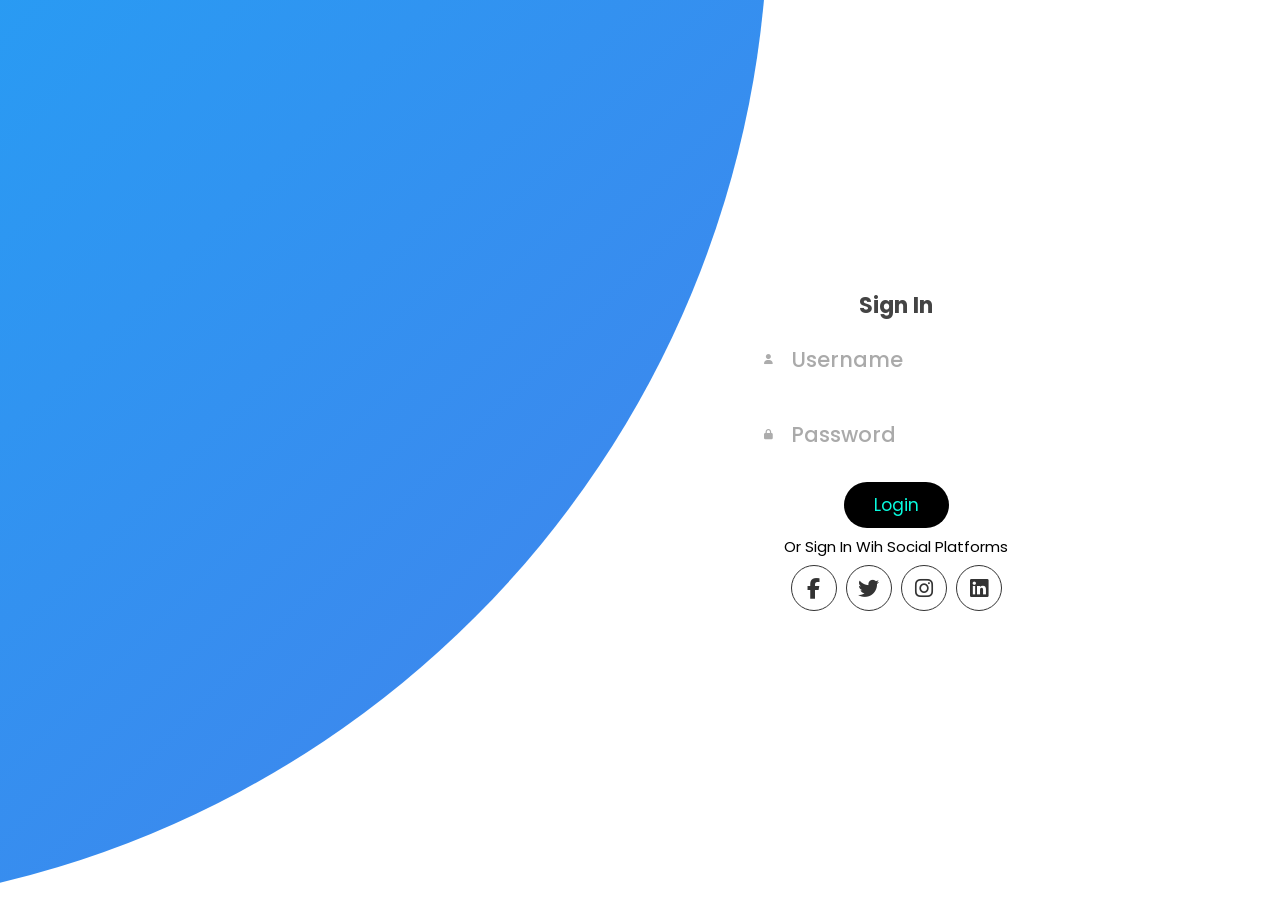
<file: GoGlobal/Goglobal-main/signup.html>
<!DOCTYPE html>
<html lang="en">

<head>

    <meta charset="UTF-8">
    <meta http-equiv="X-UA-Compatible" content="IE=edge">
    <meta name="viewport" content="width=device-width, initial-scale=1.0">
    <title>login</title>
    <link rel="stylesheet" href="https://cdn.jsdelivr.net/npm/swiper@8/swiper-bundle.min.css" />

    <link rel="stylesheet" href="https://cdnjs.cloudflare.com/ajax/libs/font-awesome/6.2.0/css/all.min.css">
    <link rel="stylesheet" href="css/style.css">

</head>
<body>
    <div class="container">
        <div class="forms-container">
            <div class="signin-signup">
                <form action="login_form.php" class="sign-in-form">
                    <h2 class="title">Sign in</h2>
                    <div class="input-feild">
                        <i class="fas fa-user"></i>
                        <input type="text"  name = "name" placeholder="username">
                    </div>
                    <div class="input-feild">
                        <i class="fas fa-lock"></i>
                        <input type="password" name = "password" placeholder="password">
                    </div>
                  <a href="home.html"> <input type="Submit" value='Login'  class="btn solid"  name="login"></a> 
                    <p class=social-text>or sign in wih social platforms</p>
                    <div class="social-media">
                        <a href="#" class="social-icon">
                            <i class="fab fa-facebook-f"></i> 
                        </a>
                        <a href="#" class="social-icon">
                            <i class="fab fa-twitter"></i>
                            </a>
                     <a href="#" class="social-icon">
                        <i class="fab fa-instagram"></i>
                           </a>
                      <a href="#" class="social-icon">
                        <i class="fab fa-linkedin"></i>
                        </a>

                    </div>

                </form>
                </div>
                </div>
                </div>


                </body>

</html>
</file>
<file: calculator/style.css>
*{
    margin: 0;
    padding: 0;
    font-family: 'Courier New', Courier, monospace;
    box-sizing: border-box;
}

.container{
    width: 100%;
    height: 100vh;
    background: #e3f9ff;
    display: flex;
    align-items: center;
    justify-content: center;
}

.calculator{
    background: #3a4452;
    padding: 20px;
    border-radius: 10px;
}

.calculator form input{
    border: 0;
    outline: 0;
    width: 60px;
    height: 60px;
    border-radius: 10px;
    box-shadow: -8px -8px 15px rgba(255, 255, 255, 0.1),5px 5px 15px rgba(0, 0, 0, 0.2);
    background: transparent;
    font-size: 20px;
    color: #fff;
    cursor: pointer;
    margin: 10px;

}

form .display{
    display: flex;
    justify-content: flex-end;
    margin: 20px 0;
}

form .display input{
    text-align:  right;
    flex: 1;
    font-size: 45px;
    box-shadow: none;
}

form input.equal {
    width: 145px;
}

form input.operator{
    color: aqua;
}
</file>
<file: To-Do-List/style.css>
*{
    margin: 0;
    padding: 0;
    font-family: system-ui, -apple-system, BlinkMacSystemFont, 'Segoe UI', Roboto, Oxygen, Ubuntu, Cantarell, 'Open Sans', 'Helvetica Neue', sans-serif;
    font: oblique;
    box-sizing: border-box;
    font-style: italic;
}

.container{
    
    min-height: 100vh;
    background: linear-gradient(135deg,#153677, #4e085f);
    padding: 10px;

    
}

.todo-app{
    width: 100%;
    max-width: 540px;
    background: #ffff;
    margin: 100px auto 20px;
    /* Top left right bottom  */
    padding: 40px 30px 70px;
    border-radius: 10px;
}

.todo-app h2{
    color: #002765;
    display: flex;
    align-items: center;
    margin-bottom: 20px;
}

.todo-app h2 img{
    width: 30px;
    margin: 10px;
}

.row{
    display: flex; 
    /* ?? sala displa flex karta kya hai ?? */
    align-items: center;
    justify-content: space-between;
    background: #eddef0;
    border-radius: 30px;
    padding-left: 20px;
    margin-bottom: 25px;
}

input{
    flex: 1;
    border: none;
    outline: none;
    background: transparent;
    padding: 10px;
    font-weight: 15px;
    font-style: bold;

}

button{
    border: none;
    outline: none;
    padding: 16px 50px;
    background: #ff5945;
    color: #fff;
    font-size: 17px;
    cursor: pointer;
    border-radius: 40px;

}

ul li{
    list-style: none;
    font-size: 17px;

    padding: 12px 8px 12px 50px;
    user-select: none;
    cursor: pointer;
    position: relative;
   
}

ul li::before{
    content: '';
    position: absolute;
    height: 28px;
    width: 28px;
    border-radius: 50%;
    background-image: url(images/unchecked.png);
    background-size: cover;
    background-position: center;
    
    top: 12px;
    left: 8px;

}

ul li.checked{
    color: #5555;
    text-decoration: line-through;
}

ul li.checked::before{
    background-image: url(images/checked.png);
}

ul li span{
    position: absolute;
    right: 0;
    top: 5px;
    width: 40px;
    height: 40px;
    font-size: 22px;
    color: #555;
    line-height: 40px;
    text-align: center;
    border-radius: 50%;
}

ul li span:hover{
    background: #edeef0;
}
</file>
<file: Weather App/style.css>
* {
  margin: 0;
  padding: 0;
  font-family: system-ui, -apple-system, BlinkMacSystemFont, "Segoe UI", Roboto,
    Oxygen, Ubuntu, Cantarell, "Open Sans", "Helvetica Neue", sans-serif;
  box-sizing: border-box;
}

body {
  background-color: #222;
}

.card {
  width: 90%;
  max-width: 470px;
  background: linear-gradient(135deg, #00feba, #5b548a);
  color: #fff;
  margin: 100px auto 0;
  border-radius: 20px;
  padding: 40px 35px;
  text-align: center;
}

.search {
  width: 100%;
  display: flex;
  align-items: center;
  justify-content: space-between;
}

.search input {
  border: 0;
  outline: 0;
  background: #ebfffc;
  color: #555;
  padding: 10px 25px;
  height: 60px;
  border-radius: 30px;
  flex: 1;
  margin-right: 16px;
  font-size: 17px;
}

.search button {
  border: 0;
  outline: 0;
  background: #ebfffc;
  border-radius: 50%;
  width: 60px;

  height: 60px;
  cursor: pointer;
}

.search button img {
  width: 17px;
}

.weather-icon {
  width: 170px;
  margin-top: 30px;
}

.weather h1 {
  font-size: 80px;
  font-weight: 500;
}

.weather h2 {
  font-size: 45px;
  font-weight: 400;
  margin-top: -10px;
}

.details {
  display: flex;
  align-items: center;
  justify-content: space-between;
  padding: 0px 20px;
  margin-top: 50px;
}

.col {
  display: flex;
  align-items: center;
  text-align: left;
}

.col img {
  width: 40px;
  margin-right: 10px;
}

.humidity,
.wind {
  font-size: 28px;
  margin-top: -7px;
}
</file>
<file: GoGlobal/Goglobal-main/css/style.css>
@import url('https://fonts.googleapis.com/css2?family=Poppins:ital,wght@1,100;1,200;1,300;1,400;1,500&display=swap');     


:root{
    --main-color:#8e44ad;
    --black:#222;
    --white:#fff;
    --light-white:#fff9;
    --light-black:#777;
    --dark-bg:rgba(0,0,0,.7);
    --light-bg:#eee;
    --border:.1rem solid var(--black);
    --box-shadow:0  .5rem 1rem rgba(0,0,0,.1);
    --text-shadow:0  1.5rem 3rem rgba(0,0,0,.3);
}





*{
         font-family: 'Poppins', sans-serif;
         margin: 0;
         padding: 0;
         box-sizing: border-box;
         outline: none;
         border: none;
         text-decoration: none;
         text-transform: capitalize;

}
html{
    font-size: 62.5%;
    overflow-x:hidden;

}
html::-webkit-scrollbar{
    width: 1rem;
} 
html::-webkit-scrollbar-track
{
    background-color: var(--white);


} 
html::-webkit-scrollbar-thumb{
    background-color: var(--main-color);

}
section{
    padding: 5rem  10%;
}
@keyframes fadeIn{
    0%{
        transform: scale(1.2);
        opacity:0
    }
}
.heading{
    background-size: cover !important;
    background-position:cover !important;
    padding-top:10rem;
    padding-bottom:15rem;
    display: flex;
    align-items: center;
    justify-content: center;
}
.heading h1{
    font-size: 10rem;
    text-transform: uppercase;
    color: rgb(245, 238, 238);
    text-shadow: var(--text-shadow);


}
.btn{
    margin-top: 1rem;
    display:inline-block;
    background: black;
    color:rgb(8, 252, 223);
    font-size: 1.7rem;
    padding: 1rem 3rem;
    cursor: pointer;
    border-radius:49px;

}
.btn:hover{
    background:rgb(99, 6, 239)

}
.heading-title{
    text-align: center;
    margin-bottom: 3rem;
    font-size: 6rem;
    text-transform: uppercase;
    color: var(--black);
}

.header{
    position:sticky;
    top: 0; left: 0; right: 0;
    z-index: 1000;
    background-color: var(--white);
    display: flex;
    padding-top:2rem;
    padding-bottom:2rem;
    box-shadow: var(--box-shadow);
    align-items: center;
    justify-content: space-between;
}
.container{
    position: relative;
    width: 100%;
    min-height: 100vh;
    background-color: #fff;
    overflow: hidden;
}
.container::before{
    content: '';
    position: absolute;
    width: 2000px;
    height: 2000px;
    border-radius: 50%;
    background: linear-gradient(-45deg,#4481eb,#04befe);
    top: -10%;
    right: 40%;
    transform: translateY(-50%);
    z-index: 6;
    transition: 1.8s ease-in-out;
}

.forms-container{
    position: absolute;
    width: 100%;
    height: 100%;
    top: 0;
    left: 0;
}
.signin-signup{
    position: absolute;
    top: 50%;
    left: 70%;
    transform:translate(-50%,-50%);
    width: 50%;
    display: grid;
    grid-template-columns: 1fr;
    z-index: 5;
    transition: 1s 0.7s  ease-in-out;
}

form{
    display:flex;
    align-items: center;
    justify-content: center;
    flex-direction: column;
    padding: 0.5rem;
    overflow: hidden;
    grid-column: 1 / 2;
    grid-row:1 / 2;
    transition: 0.2s 0.7s ease-in-out ;
}
form.sign-in-form{
    z-index: 2;

}
form.sign-up-form{
    z-index: 1;
    opacity: 0;
}
.title{
    font-size: 2.2rem;
    color:#444;
    margin: bottom 10px;
}

.input-feild{
    max-width:300px;
    width: 100%;
    height: 55px;
    background-color: white;
    margin:10px 0;
    border-radius: 55px;
    display: grid;
    grid-template-columns: 15% 85%;

    
}

.input-feild i{
    text-align:center;
    line-height: 55px;
    color: #acacac;

}

.input-feild input{
    background: none;
    outline: none;
    border: none;
    line-height: 1;
    font-weight: 600;
    font-size: 2.1rem;
    color:#333;
}
.input-feild input::placeholder{
    color:#aaa;
    font-weight: 500;


}

.social-text{
    padding: 0.7rem 0;
    font-size: 1.5rem;

}
.social-media{
    display: flex;
    justify-content: center;
}
.social-icon{
    height:46px;
    width:46px;
    border: 1px solid #333;
    margin: 0 0.45rem;
    display:flex;
    justify-content: center;
    align-items: center;
    text-decoration:none;
    color:#333;
    font-size: 2.1rem;
    border-radius: 50%;
    transition: 0.3s; 
}
.social-icon:hover{
    color:var(--main-color);
    border-color:var(--main-color);
}

.panels-container{
    position: absolute;
    width: 100%;
    height: 100%;
    top: 0;
    left: 0;
    display: grid;
    grid-template-columns: repeat(2,1fr);

}

.panel{
    display: flex;
    flex-direction: column;
    align-items: flex-end;
    justify-content: space-around;
    text-align: center;
    z-index: 7;
}
.left-panel{
    pointer-events: all;
    padding: 3rem 17%  2rem;
}
.right-panel{
    pointer-events: none;
    padding: 3rem 17%  2rem;
}
.panel .content{
    color: #fff;
    transition:.9s .6s ease-in-out ;

}
.panel h3{
    font-weight:600 ;
    line-height: 1;
    font-size:1.5rem;
}

.panel p{
    font-size: 1.95rem;
    padding: 0.7rem 0;
}
.btn .transperent{
    margin:0;
    background: none;
    border: 2px solid #fff;
    width: 130px;
    height: 41px;
    font-weight: 600;
    font-size:0.8rem ;

}

.image{
    width: 100%;
    transition: 1.1s .4s ease-in-out;
}
.right-panel .content,.right-panel .image{
    transform: translateX(800px);

}

.container.sign-up-mode::before{
    transform: translate(100%,-50%);
    right:52%;

}

.container.sign-up-mode .left-panel .image,
.container.sign-up-mode .left-panel .content{
    transform: translateX(-800px);
}
.container.sign-up-mode .right-panel .image,
.container.sign-up-mode .right-panel .content{
    transform:translateX(0px);
}
.container.sign-up-mode .left-panel{
    pointer-events: none;

}
.container.sign-up-mode .right-panel{
    pointer-events: all;

}

.container.sign-up-mode .signin-signup{
    left: 25%;

}

.container.sign-up-mode form.sign-in-form{
    z-index: 1;
    opacity: 0;
}
.container.sign-up-mode form.sign-up-form{
    z-index: 2;
    opacity: 1;
    
}


.header .logo{
    font-size: 2.5rem;
    color:var(--black);
}
.header .navbar a{
    font-size: 2.5rem;
    margin-left: 2rem;
    color:var(--black);

}
.header .navbar a:hover{
    color:var(--main-color) ;

}
#menu-btn{
    font-size: 2.5rem;
    cursor: pointer;
    color: var(--black);
    display: flex;
}
.home{
    padding:0;
}
.home .slide{
    text-align: center;
    padding:2rem;
    display: flex;
    align-items: center;
    justify-content: center;
    background-size: cover !important;
    background-position: center !important;
    min-height: 60rem;
}
.home .slide .content{
    width: 85rem;
    display: none;
}
.home .swiper-slide-active .content{
    display:inline-block;


}
.home .slide .content span{
    display:block;
    font-size: 2.2rem;
    color: var(--light-white);
    padding-bottom: 1rem;  
    animation: fadeIn .4s linear backwards .2s;

}
.home .slide .content h3{
    font-size:6vw;
      color:var(--white);
      text-transform: uppercase;
      line-height: 1;
      text-shadow: var(--text-shadow);
      padding: 1rem 0;
      animation: fadeIn .4s linear backwards .6s;
    

}
.home .slide .content .btn{
    animation: fadeIn .4s linear backwards .4s;

}
 .home .swiper-button-next,
 .home .swiper-button-prev{
    top:inherit;
    left:inherit;
    bottom:0;
    right: 0;
    height: 7rem;
    width: 7rem;
    background:var(--white);
    color: var(--black);

 }
 .home .swiper-button-next:hover,
 .home .swiper-button-prev:hover{
    background:rgb(7, 185, 182);
    color:var(--white);
 }

 .home .swiper-button-next::after
 .home .swiper-button-prev::after{
    font-size: 2rem;
 }



 .home .swiper-button-prev{
    right: 7rem;
 }



.services .box-container{
    display: grid;
    grid-template-columns:repeat(auto-fit, minmax(16rem,1fr));
    gap: 1.5rem;
   
}
.services .box-container .box{
    padding: 3rem 2rem;
    text-align: center;
    background: rgb(237, 233, 233);
}
.services .box-container .box:hover{
    background:rgb(64, 156, 214);

}
.services .box-container .box img{
    height:8rem;
}
.services .box-container .box h3{
    color:blue;
    font-size: 2.7rem;
    padding-top: 1rem;
    cursor: pointer;
}

.home-about{
    display: flex;
    align-items: center;
    flex-wrap: wrap;

}
.home-about .image{
    flex: 1 1 41rem;

}
.home-about .image img{
    width:100%;
    
}
.home-about .content{
    flex:1 1 41rem;
    padding:3rem;
    background:var(--light-bg) ;

}
.home-about .content h3{
    font-size:3rem;
    color:var(--black);

}
.home-about .content p{
    font-size: 1.5rem;
    color:var(--black);
    padding:1rem 0;
    line-height: 2;
    
}

.home-packages{
    background: var(--light-bg);
}
.home-packages .box-container{
    display: grid;
    grid-template-columns:repeat(auto-fit, minmax(30rem,1fr));
    gap: 2rem;
}
.home-packages .box-container .box {
    border: var(--border);
    box-shadow: var(--box-shadow);
    background: var(--white);


}
.home-packages .box-container .box:hover .image img{
    transform:scale(1.1);
}



.home-packages .box-container .image{
    height: 25rem;
    overflow: hidden;
}
.home-packages .box-container .box .image img{
    height: 100%;
    width:100%;
    object-fit: cover;
    transition:.2s linear;
}
.home-packages .box-container .box .content{
    padding: 2rem;
    text-align: center;
}
.home-packages .box-container .box .content h3{
    font-size:2.5rem;
}
.home-packages .box-container .box .content p{
    font-size: 1.5rem;
    color:var(--light-black);
    line-height: 2;
    padding:1rem 0;
}
.home-packages .load-more{
    text-align: center;
    margin-top: 2rem;

}
.home-offer{
    text-align: center;
}

.home-offer .content{
    max-width:50rem;
    margin:0 auto;

}
.home-offer h1{
    font-size: 2.5rem;
}
.home-offer .content h3{
    font-size: 3rem;
    text-transform: uppercase;
    color: var(--black);

}

.home-offer .content p{
    font-size: 1.5rem;
    color: var(--light-black);
    line-height: 2;
    padding: 1rem 0;
}

.container1{
    height: 100%;
    width: 100%;
    margin: auto;
    align-items: center;
    text-align: center;
    display: flex;
    flex-direction: column;
    position: absolute;
    background: #3b7e95;
}
.container1 h1{
    font-size: 4.5rem;
    color: #6c5353;
}
.container1 .feedback-co  textarea{
    font-size: 2.5rem;
}
















.about{
    display:flex;
    align-items: center;
    flex-wrap: wrap;
    gap:3rem;

}
.about .image{
    flex:1 1 41rem;
}
.about .image img{
    width: 100%;

}


.about .content{
    flex: 1 1 41rem;
    text-align: center;
}
.about .content h2{
    font-size: 2rem;
    color: rgb(208, 127, 255);
}
.about .content .box-container{
    display:grid;
    gap: 2rem;
}

.about .content .box-container .box{
    border: var(--border);
    box-shadow: var(--box-shadow);
    background: var(--white);
    display: grid;
    
}




.about .content h3{
    font-size: 3rem;
    color: var(--black);
    background: var(--white);
}

.about .content p{
    font-size: 1.5rem;
    color: var(--light-black);
    line-height:2 ;
    padding: 1rem 0;
}
.about .content .icons-container{
    margin-top: 2rem;
    display:flex;
    flex-wrap: wrap;
    gap: 1.5rem;
    align-items: flex-end;
}
.about .content .icons-container .icons{
    background: var(--light-bg);
    padding: 2rem;
    flex:1 1 6rem;

}
.about .content .icons-container .icons i{
    font-size: 4rem;
    margin-bottom: 2rem;
    color: var(--main-color);

}

.about .content .icons-container .icons span{
    font-size: 1.5rem;
    color: var(--light-black);
    display:block;
}
.reviews{
    background:var(--light-bg);

}
.reviews .slide{
    padding:2rem;
    border: var(--border);
    background: var(--white);
    text-align: center;
    box-shadow: var(--box-shadow);
    user-select:none ;
}
.reviews .slide .stars{
    padding-bottom: .5rem;
}
.reviews .slide .stars i{
    font-size:1.7rem ;
    color: var(--main-color);
}
.reviews .slide p{
    font-size: 1.5rem;
    color:var(--light-black);
    line-height: 2;
    padding: 1rem 0;
}
.reviews .slide h3{
    font-size: 2rem;
    color: var(--black);

}
.reviews .slide span{
    font-size: 1.5rem;
    color: var(--main-color);
    display: block;
}
.reviews .slide img{
    height: 7rem;
    width: 7rem;
    border-radius: 50%;
    margin-top: 1rem;
}

.packages .box-container{
    display: grid;
    grid-template-columns:repeat(auto-fit, minmax(30rem,1fr));
    gap: 2rem;
}
.packages .box-container .box {
    border: var(--border);
    box-shadow: var(--box-shadow);
    background: var(--white);
    display: none;
}
.packages .box-container .box:nth-child(1),
.packages .box-container .box:nth-child(2),
.packages .box-container .box:nth-child(3),
.packages .box-container .box:nth-child(4),
.packages .box-container .box:nth-child(5),
.packages .box-container .box:nth-child(6){
    display: inline-block;
}
.packages .box-container .box:hover .image img{
    transform:scale(1.1);
}



.packages .box-container .image{
    height: 25rem;
    overflow: hidden;
}
.packages .box-container .box .image img{
    height: 100%;
    width:100%;
    object-fit: cover;
    transition:.2s linear;
}
.packages .box-container .box .content{
    padding: 2rem;
    text-align: center;
}
.packages .box-container .box .content h3{
    font-size:2.5rem;
}
.packages .box-container .box .content p{
    font-size: 1.5rem;
    color:var(--light-black);
    line-height: 2;
    padding:1rem 0;
}
.packages .load-more{
    text-align: center;
    margin-top: 2rem;

}

.booking .book-form{
    padding: 2rem;
    background: var(--light-bg);
    
}
.booking .book-form .flex{
    display: flex;
    flex-wrap: wrap;
    gap: 2rem;
}

.booking .book-form .flex .inputBox{
    flex:1 1 41rem
}
.booking .book-form .flex .inputBox input{
    width: 100%;
    padding: 1.2rem 1.4rem;
    font-size: 1.6rem;
    color: var(--light-black);
    text-transform: none;
    margin-top: 1.5rem;
    border: var(--border);
}
.booking .book-form .flex .inputBox input:focus{
    background: var(--black);
    color: var(--white);
}
.booking .book-form .flex .inputBox input:focus::placeholder{
    color: var(--light-white);

}
.booking .book-form .flex .inputBox span{
    font-size: 1.5rem;
    color: var(--light-black);
}















.footer{
    background: url("../img/foot.png") no-repeat;
    background-size: cover;
    background-position: center;
}
.footer .box-container{
    display: grid;
    grid-template-columns:repeat(auto-fit, minmax(25rem,1fr));
    gap: 3rem;


}
.footer .box-container .box h3{
    color: rgb(8, 252, 223);
    font-size: 2.5rem;
    padding-bottom: 2rem;
}
.footer .box-container .box a{
    color: blue;
    font-size: 1.5rem;
    padding-bottom: 1.5rem;
    display: block;
}
.footer .box-container .box a i{
    color:var(--main-color);
    padding-right: .5rem;
    transition: .2s linear;
}
.footer .box-container .box a:hover i{
    padding-right: 2rem;

}
.footer .credit{
    text-align: center;
    padding-top: 3rem;
    margin-top: 3rem;
    border-top: .1rem solid red;
    font-size: 150%;
    color:black;
}
.footer .credit span{
    color: var(--main-color);

}


















@media (max-width:1200px){
    section{
        padding:3rem 5%;
    }
}


@media (max-width:991px)
{
    html{
        font-size: 55%;

    }
    section{
        padding: 3rem 5%;

    }
    .home .slide .content h3{
        font-size: 10vw;

    }
} 

@media(max-width:768px) {
    .container{
        min-height: 800px;
        height: 100vh;
    }
    #menu-btn{
        display:inline-block;
        transition: .2s linear;
    }
    #menu-btn.fa-times{
        transform: rotate(180deg);
    }
    .header .navbar{
        position:absolute;
        top:99%; right:0; left: 0;
        background-color: var(--white);
        border-top: var(--border);
        padding: 2rem;
        transition: .2s linear;
        clip-path: polygon(0 0, 100% 0, 100% 0, 0 0);
    }
    .header .navbar.active{
        clip-path: polygon(0 0, 100% 0, 100% 100%, 0 100%);
    }
    .header .navbar a{
        display: block;
        margin: 2rem;
        text-align: center;
    }

    
      
}

@media (max-width:450px)
{
    html{
        font-size: 50%;
    }
    .heading-title{
        font-size: 3.5rem;

    }
}
</file>
